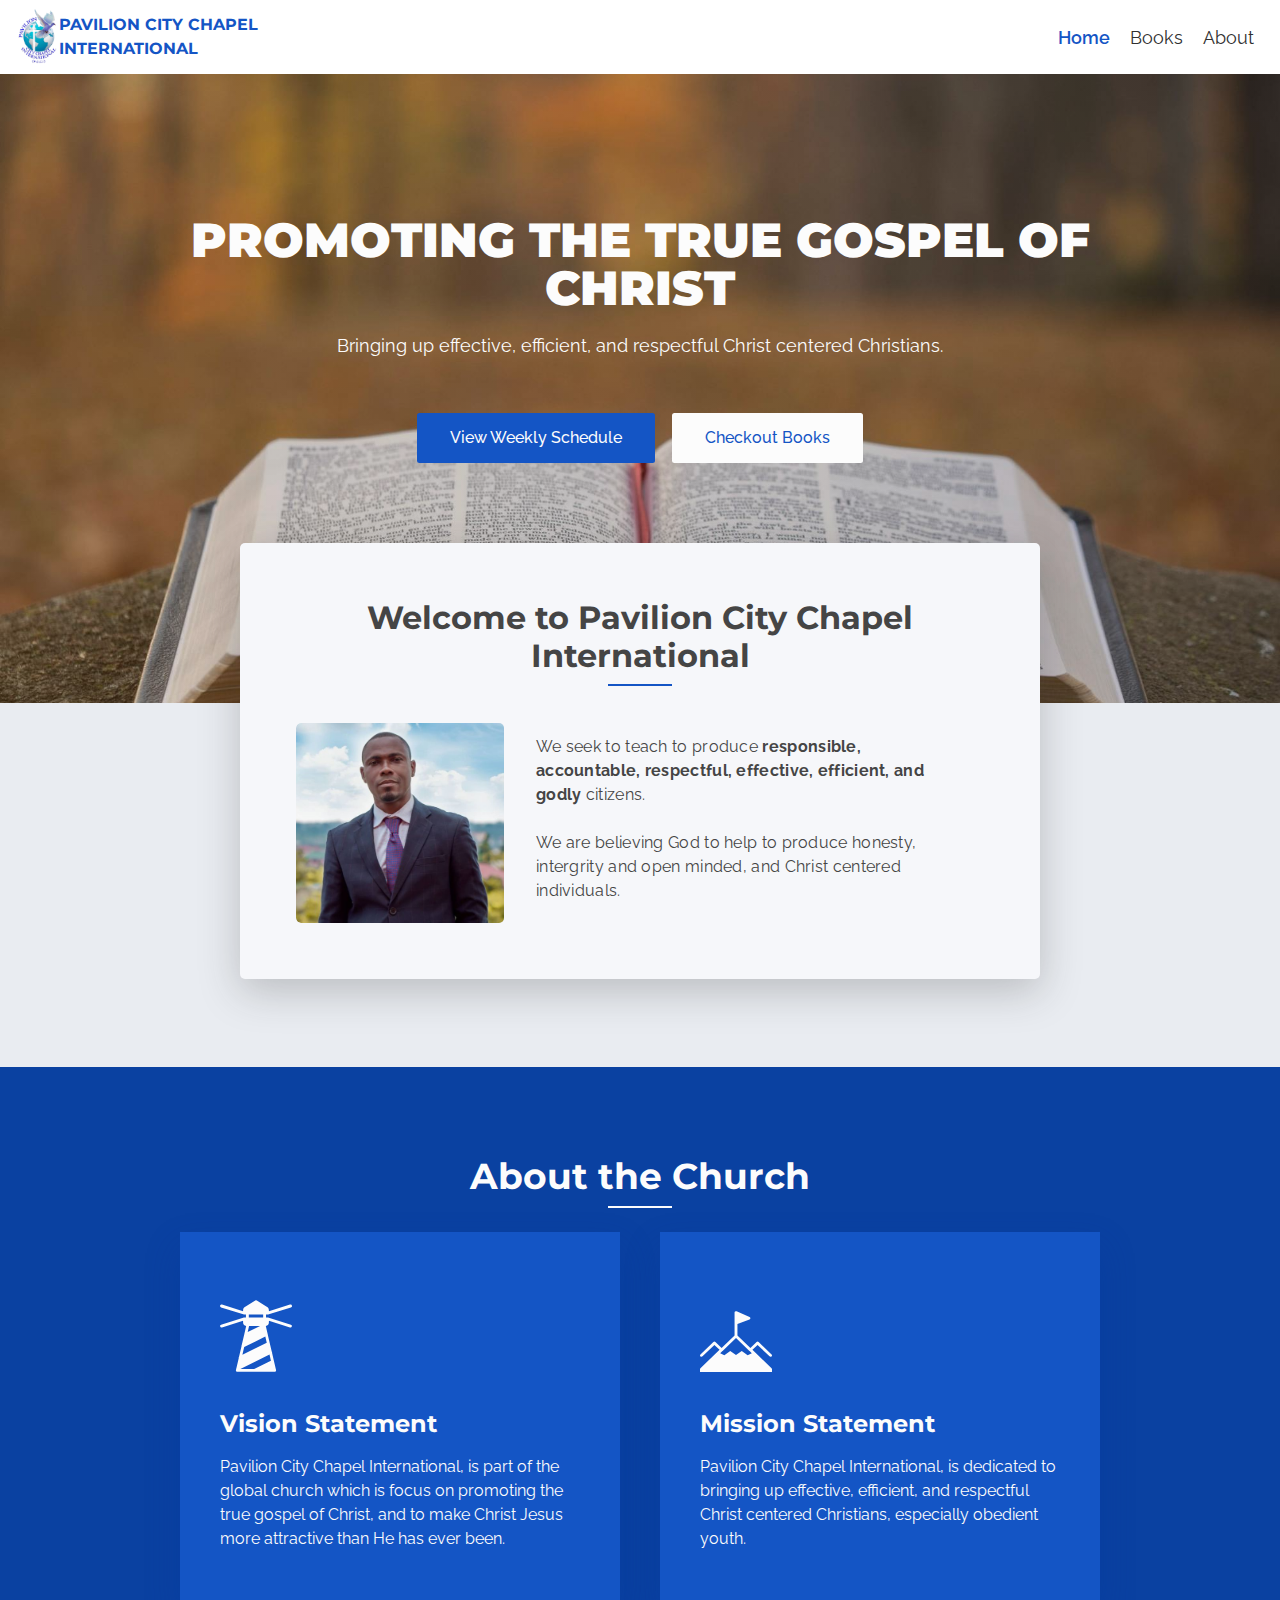
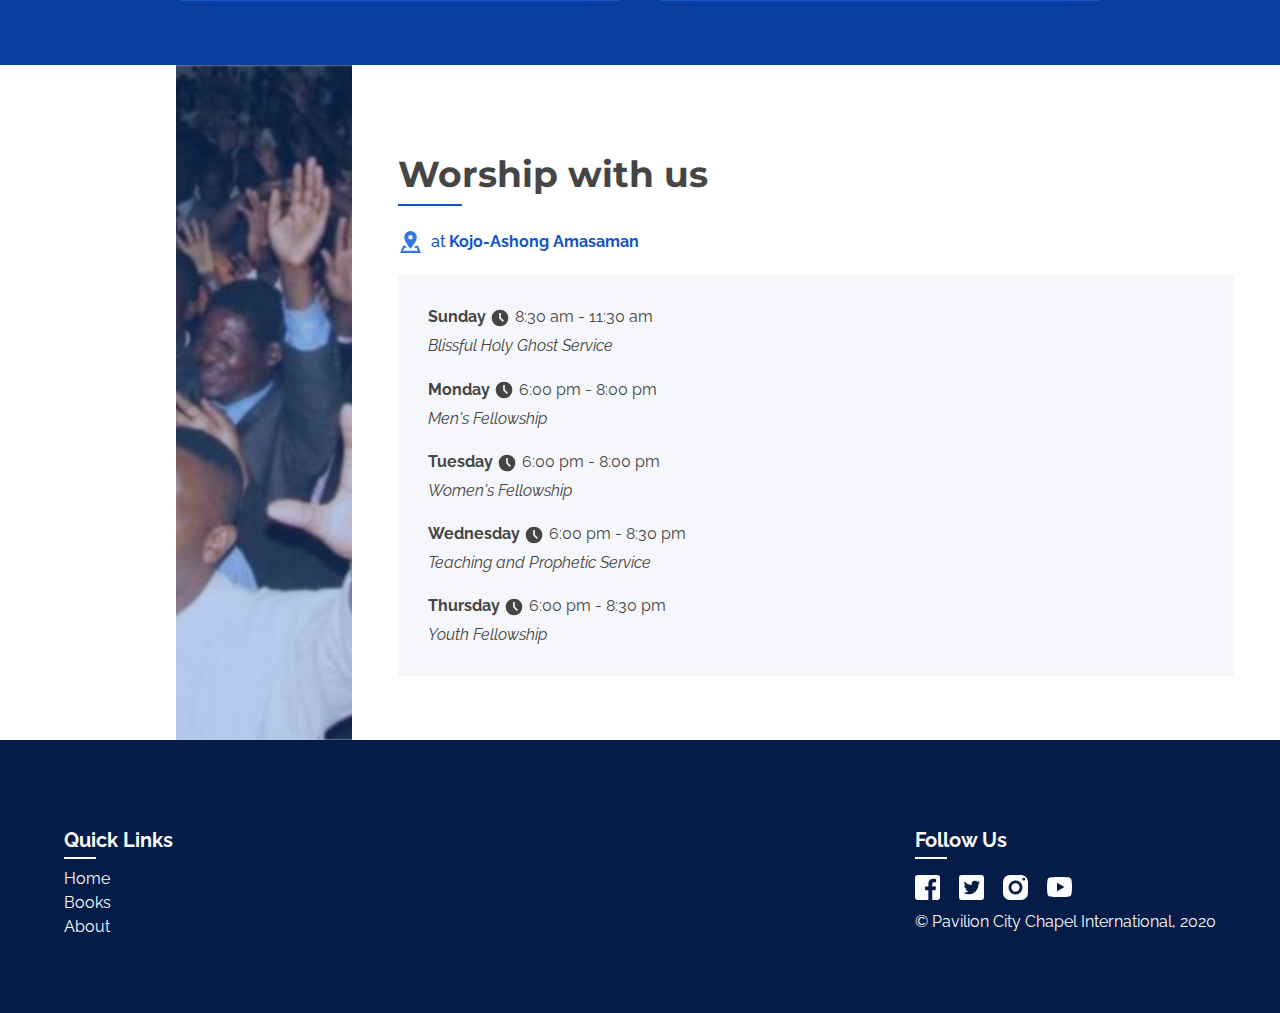
<file: index.html>
<!DOCTYPE html>
<html lang="en">
<head>
    <meta charset="UTF-8">
    <meta name="viewport" content="width=device-width, initial-scale=1.0">
    <meta name="keywords" content="Pavilion City, Pavilion City Chapel, Pavilion City Chapel International, Pavilion">
    <meta name="description" content="Pavilion City Chapel International is dedicated to bringing up effective, efficient, and respectful Christ centered Christians. Located at Kojo-Ashong Amasaman">
    <title>Pavilion City Chapel International</title>
    <link href="https://fonts.googleapis.com/css2?family=Montserrat:ital,wght@0,700;0,900&family=Raleway:ital,wght@0,400;0,500;0,700;1,400&display=swap" rel="stylesheet">    
    <link rel="stylesheet" href="https://stackpath.bootstrapcdn.com/bootstrap/4.5.2/css/bootstrap.min.css" integrity="sha384-JcKb8q3iqJ61gNV9KGb8thSsNjpSL0n8PARn9HuZOnIxN0hoP+VmmDGMN5t9UJ0Z" crossorigin="anonymous">
    <link rel="stylesheet" href="css/style.css">
    <link rel="apple-touch-icon" sizes="180x180" href="img/favicon_io/apple-touch-icon.png">
    <link rel="icon" type="image/png" sizes="32x32" href="img/favicon_io/favicon-32x32.png">
    <link rel="icon" type="image/png" sizes="16x16" href="img/favicon_io/favicon-16x16.png">
    <link rel="manifest" href="img/favicon_io/site.webmanifest">
</head>
<body>
    <!-- <div class="loader">
        <img src="./img/ripple.svg" alt=""loading>
    </div> -->
    <nav class="navbar navbar-expand-md">
        <a href="index.html" class="navbar-brand"><img src="./img/logosml.png" alt="logo"><span class="logolabel">Pavilion City Chapel <br>International</span></a>
        <button class="navbar-toggler" type="button" data-toggle="collapse" data-target="#navbarSupportedContent" aria-controls="navbarSupportedContent" aria-expanded="false" aria-label="Toggle navigation">
            <span class="navbar-toggler-icon"><img src="img/toggler.svg" alt="toggler"></span>
          </button>
        <div class="collapse navbar-collapse" id="navbarSupportedContent">
            <ul class="navbar-nav">
                <li class="nav-item active">
                  <a class="nav-link" href="index.html">Home</a>
                </li>
                <!-- <li class="nav-item">
                  <a class="nav-link" href="#">Sermons</a>
                </li> -->
                <li class="nav-item">
                  <a class="nav-link" href="books.html">Books</a>
                </li>
                <li class="nav-item">
                    <a class="nav-link" href="#about">About</a>
                </li>
                <!-- <li class="nav-item sep">
                    <a class="btn primary" href="#">Get in Touch</a>
                </li> -->
              </ul>
        </div>
    </nav>

    <header class="header">
        <div class="limit">
            <div class="content">
                <h1 class="main">Promoting the true Gospel of Christ
                </h1>
                <p class="aside">Bringing up effective, efficient, and respectful Christ centered Christians.</p>
            </div>
            <div class="ctas">
                <a href="#weekly" class="btn primary">View Weekly Schedule</a>
                <!-- <a href="#" class="btn primary">View Sermons</a> -->
                <a href="books.html" class="btn secondary">Checkout Books</a>
            </div>
        </div>
    </header>
    <section class="welcome__section">
        <div class="welcome__section-container">
            <h2>Welcome to Pavilion City Chapel
                International</h2>
            <div class="content--text">
                <p>We seek to teach to produce <span class="attention">responsible, accountable, respectful, effective, efficient, and godly</span> citizens. <br> <br>
                    We are believing God to help to produce honesty, intergrity and open minded, and Christ centered individuals.</p>
            </div>
            <figure class="content--pic">
                <img src="img/rev1.jpg" alt="minister">
            </figure>
        </div>
    </section>

    <section class="about" id="about">
        <h2>About the Church</h2>
        <div class="wrapper">
            <div class="vision about__card">
                <figure class="about__card--pic">
                    <img src="img/lighthouse.svg" alt="vision">
                </figure>
                <div class="about__card--text">
                    <h3>Vision Statement</h3>
                    <p>Pavilion City Chapel International, is part of the global church which is focus on promoting the true gospel of Christ, and to make Christ Jesus more attractive than He has ever been.</p>
                </div>
            </div>
            <div class="mission about__card">
                <figure class="about__card--pic">
                    <img src="img/mountain.svg" alt="mission">
                </figure>
                <div class="about__card--text">
                    <h3>Mission Statement</h3>
                    <p>Pavilion City Chapel International, is dedicated to bringing up effective, efficient, and respectful Christ centered Christians, especially obedient youth.</p>
                </div>
            </div>
        </div>
    </section>

    <section class="with-us" >
        <div class="pictwo"></div>
        <div class="content">
            <h2 id="weekly">Worship with us</h2>
            <div class="info">
                <!-- This is and every Sunday -->
                <div class="at">
                    <p><img src="img/locationico.svg" alt="location">at<span class="label">Kojo-Ashong Amasaman</span></p>
                    <!-- <p><img src="img/timeico.svg" alt="time"><span class="label">9:00 am</span></p> -->
                </div>
                <div class="schedule">
                    <div class="day">
                        <p class="weekday">Sunday</p>
                        <p class="time"><img src="img/timeico.svg" alt="time"><span class="label">8:30 am - 11:30 am</span></p>
                        <p class="name">Blissful Holy Ghost Service</p>
                    </div>
                    <div class="day">
                        <p class="weekday">Monday</p>
                        <p class="time"><img src="img/timeico.svg" alt="time"><span class="label">6:00 pm - 8:00 pm</span></p>
                        <p class="name">Men's Fellowship</p>
                    </div>
                    <div class="day">
                        <p class="weekday">Tuesday</p>
                        <p class="time"><img src="img/timeico.svg" alt="time"><span class="label">6:00 pm - 8:00 pm</span></p>
                        <p class="name">Women's Fellowship</p>
                    </div>
                    <div class="day">
                        <p class="weekday">Wednesday</p>
                        <p class="time"><img src="img/timeico.svg" alt="time"><span class="label">6:00 pm - 8:30 pm</span></p>
                        <p class="name">Teaching and Prophetic Service</p>
                    </div>
                    <div class="day">
                        <p class="weekday">Thursday</p>
                        <p class="time"><img src="img/timeico.svg" alt="time"><span class="label">6:00 pm - 8:30 pm</span></p>
                        <p class="name">Youth Fellowship</p>
                    </div>
                </div>
            </div>
        </div>
    </section>
    <footer>
        <div class="quicklinks">
            <h2>Quick Links</h2>
            <ul>
                <li><a href="index.html">Home</a></li>
                <!-- <li><a href="#">Sermons</a></li> -->
                <li><a href="books.html">Books</a></li>
                <li><a href="#about">About</a></li>
            </ul>
        </div>

        <div class="group">
            <div class="social">
                <h2>Follow Us</h2>
                <ul>
                    <li><a href="https://web.facebook.com/"><img src="./img/fb.svg" alt="facebook"></a></li>
                    <li><a href="https://twitter.com/"><img src="./img/tw.svg" alt="twitter"></a></li>
                    <li><a href="https://www.instagram.com/"><img src="./img/ig.svg" alt="instagram"></a></li>
                    <li><a href="https://www.youtube.com/"><img src="./img/yt.svg" alt="youtube"></a></li>
                </ul>
            </div>
    
            <div class="copyright">
                &copy; Pavilion City Chapel International, 2020
            </div>
        </div>
    </footer>


    <script src="https://code.jquery.com/jquery-3.5.1.slim.min.js" integrity="sha384-DfXdz2htPH0lsSSs5nCTpuj/zy4C+OGpamoFVy38MVBnE+IbbVYUew+OrCXaRkfj" crossorigin="anonymous"></script>
    <script src="https://cdn.jsdelivr.net/npm/popper.js@1.16.1/dist/umd/popper.min.js" integrity="sha384-9/reFTGAW83EW2RDu2S0VKaIzap3H66lZH81PoYlFhbGU+6BZp6G7niu735Sk7lN" crossorigin="anonymous"></script>
    <script src="https://stackpath.bootstrapcdn.com/bootstrap/4.5.2/js/bootstrap.min.js" integrity="sha384-B4gt1jrGC7Jh4AgTPSdUtOBvfO8shuf57BaghqFfPlYxofvL8/KUEfYiJOMMV+rV" crossorigin="anonymous"></script>
    <script src="js/main.js"></script>
    <script>
        // let loader = document.querySelector('.loader');
        
        // document.addEventListener("DOMContentLoaded", function() {
        //     setTimeout(function(){
        //         loader.style.display = "none";
        //     }, 0)
        // })
    </script>
</body>
</html>
</file>
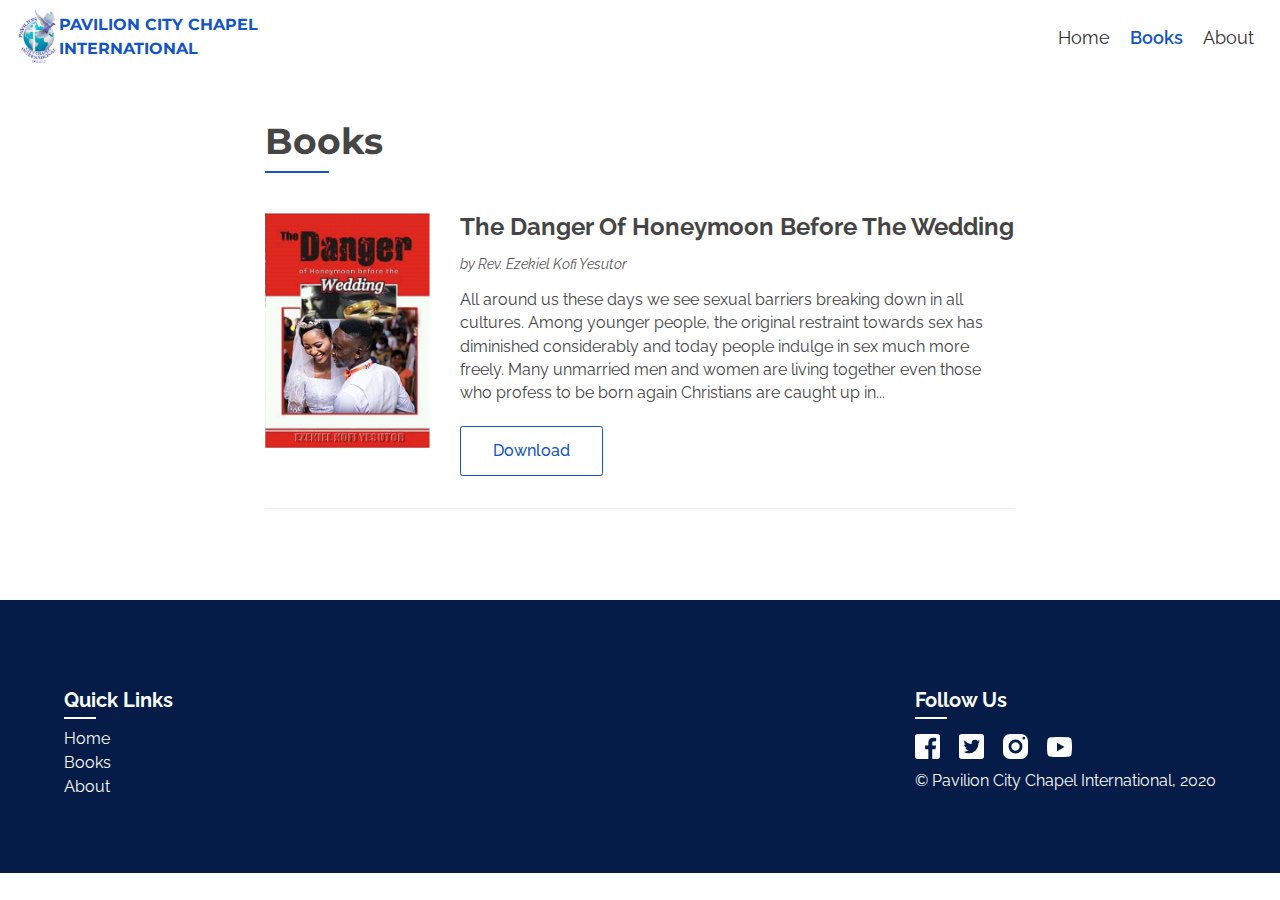
<file: books.html>
<!DOCTYPE html>
<html lang="en">
<head>
    <meta charset="UTF-8">
    <meta name="viewport" content="width=device-width, initial-scale=1.0">
    <meta name="keywords" content="Pavilion City, Pavilion City Chapel, Pavilion City Chapel International, Pavilion">
    <meta name="description" content="Pavilion City Chapel International is dedicated to bringing up effective, efficient, and respectful Christ centered Christians. Located at Kojo-Ashong Amasaman">
    <title>Pavilion City Chapel International</title>
    <link href="https://fonts.googleapis.com/css2?family=Montserrat:ital,wght@0,500;0,700;0,900&family=Raleway:ital,wght@0,400;0,500;0,700;1,400&display=swap" rel="stylesheet">    
    <link rel="stylesheet" href="https://stackpath.bootstrapcdn.com/bootstrap/4.5.2/css/bootstrap.min.css" integrity="sha384-JcKb8q3iqJ61gNV9KGb8thSsNjpSL0n8PARn9HuZOnIxN0hoP+VmmDGMN5t9UJ0Z" crossorigin="anonymous">
    <link rel="stylesheet" href="css/style.css">
    <link rel="apple-touch-icon" sizes="180x180" href="img/favicon_io/apple-touch-icon.png">
    <link rel="icon" type="image/png" sizes="32x32" href="img/favicon_io/favicon-32x32.png">
    <link rel="icon" type="image/png" sizes="16x16" href="img/favicon_io/favicon-16x16.png">
    <link rel="manifest" href="img/favicon_io/site.webmanifest">
</head>
<body>
    <!-- <div class="loader">
        <img src="./img/ripple.svg" alt=""loading>
    </div> -->
    <nav class="navbar navbar-expand-md">
        <a href="index.html" class="navbar-brand"><img src="./img/logosml.png" alt="logo"><span class="logolabel">Pavilion City Chapel <br>International</span></a>
        <button class="navbar-toggler" type="button" data-toggle="collapse" data-target="#navbarSupportedContent" aria-controls="navbarSupportedContent" aria-expanded="false" aria-label="Toggle navigation">
            <span class="navbar-toggler-icon"><img src="img/toggler.svg" alt="toggler"></span>
          </button>
        <div class="collapse navbar-collapse" id="navbarSupportedContent">
            <ul class="navbar-nav">
                <li class="nav-item">
                  <a class="nav-link" href="index.html">Home</a>
                </li>
                <!-- <li class="nav-item">
                  <a class="nav-link" href="#">Sermons</a>
                </li> -->
                <li class="nav-item active">
                  <a class="nav-link" href="books.html">Books</a>
                </li>
                <li class="nav-item">
                    <a class="nav-link" href="index.html#about">About</a>
                </li>
                <!-- <li class="nav-item sep">
                    <a class="btn primary" href="#">Get in Touch</a>
                </li> -->
              </ul>
        </div>
    </nav>
    <main>
        <div class="container px-4 px-md-0">
            <div class="books-container px-3 px-md-0">
                <h1>Books</h1>
                <article>
                        <div class="row">
                            <div class="col-sm-4 col-lg-3 img-cont">
                                <img src="img/dangers.PNG" alt="" class="book-img">
                            </div>
                            <div class="col-sm-8 col-lg-9 mt-5 mt-sm-0">
                                <div class="details">
                                    <b class="book-title">The danger of honeymoon before the wedding</b><br>
                                    <small>by Rev. Ezekiel Kofi Yesutor</small>
                                    <p class="intro">
                                        All around us these days we see sexual barriers breaking down in all cultures. Among younger
people, the original restraint towards sex has diminished considerably and today people
indulge in sex much more freely. Many unmarried men and women are living together even
those who profess to be born again Christians are caught up in...
                                    </p>
                                    <a href="https://drive.google.com/uc?export=download&id=199gC8esQcf5OOHjd11bpw8G7dmYL09oA" class="btn secondary ml-auto">Download</a>
                                </div>
                            </div>
                        </div>
                    </article>
                </div>
        </div>

    </main>
    <footer>
        <div class="quicklinks">
            <h2>Quick Links</h2>
            <ul>
                <li><a href="index.html">Home</a></li>
                <!-- <li><a href="#">Sermons</a></li> -->
                <li><a href="books.html">Books</a></li>
                <li><a href="index.html#about">About</a></li>
            </ul>
        </div>

        <div class="group">
            <div class="social">
                <h2>Follow Us</h2>
                <ul>
                    <li><a href="https://web.facebook.com/"><img src="./img/fb.svg" alt="facebook"></a></li>
                    <li><a href="https://twitter.com/"><img src="./img/tw.svg" alt="twitter"></a></li>
                    <li><a href="https://www.instagram.com/"><img src="./img/ig.svg" alt="instagram"></a></li>
                    <li><a href="https://www.youtube.com/"><img src="./img/yt.svg" alt="youtube"></a></li>
                </ul>
            </div>
    
            <div class="copyright">
                &copy; Pavilion City Chapel International, 2020
            </div>
        </div>
    </footer>


    <script src="https://code.jquery.com/jquery-3.5.1.slim.min.js" integrity="sha384-DfXdz2htPH0lsSSs5nCTpuj/zy4C+OGpamoFVy38MVBnE+IbbVYUew+OrCXaRkfj" crossorigin="anonymous"></script>
    <script src="https://cdn.jsdelivr.net/npm/popper.js@1.16.1/dist/umd/popper.min.js" integrity="sha384-9/reFTGAW83EW2RDu2S0VKaIzap3H66lZH81PoYlFhbGU+6BZp6G7niu735Sk7lN" crossorigin="anonymous"></script>
    <script src="https://stackpath.bootstrapcdn.com/bootstrap/4.5.2/js/bootstrap.min.js" integrity="sha384-B4gt1jrGC7Jh4AgTPSdUtOBvfO8shuf57BaghqFfPlYxofvL8/KUEfYiJOMMV+rV" crossorigin="anonymous"></script>
    <script src="js/main.js"></script>
    <script>
        // let loader = document.querySelector('.loader');
        
        // document.addEventListener("DOMContentLoaded", function() {
        //     setTimeout(function(){
        //         loader.style.display = "none";
        //     }, 0)
        // })
    </script>
</body>
</html>
</file>
<file: css/style.css>
.loader {
  background-color: #d41c1c;
  display: flex;
  width: 100vw;
  height: 100vh;
  justify-content: center;
  align-content: center;
  position: fixed;
  z-index: 1000;
}

.navbar {
  background-color: #fff;
  padding: 0.8rem 1.6rem;
  position: fixed;
  width: 100%;
  z-index: 1000;
  top: 0;
}
.navbar.over {
  box-shadow: 0 16px 60px rgba(60, 60, 60, 0.11);
}
.navbar-brand {
  display: inline-flex;
  text-transform: uppercase;
  align-items: center;
}
.navbar-brand img {
  height: 6rem;
}
.navbar-brand .logolabel {
  display: inline-block;
  color: #1455c5;
}
.navbar-nav {
  padding: 1.5rem 0 0;
}
.navbar-nav li {
  padding: 1rem 0 1rem;
  text-align: center;
}
.navbar-nav li.active {
  background-color: #e9ecf1;
}
.navbar-nav li.active a {
  font-weight: 600;
  color: #1455c5;
}
.navbar-nav li.active a:hover {
  color: #0a41a1;
}
.navbar-nav li:hover a {
  color: #0a41a1;
}
.navbar-nav .sep {
  border-top: 1px solid rgba(20, 85, 197, 0.3);
}
@media only screen and (min-width: 768px) {
  .navbar {
    padding: 0.4rem 1.6rem;
  }
  .navbar #navbarSupportedContent {
    justify-content: flex-end;
  }
  .navbar-nav {
    padding-top: 0px;
  }
  .navbar-nav li {
    padding: 0.2rem 0.5rem;
    align-self: center;
  }
  .navbar-nav li.active {
    background-color: #fff;
  }
  .navbar-nav li.active a {
    color: #1455c5;
  }
  .navbar-nav .sep {
    border-top: none;
  }
}

.header {
  background-image: linear-gradient(45deg, rgba(204, 142, 42, 0.2), rgba(48, 48, 48, 0.3)), url("../img/headerbg1.jpg");
  background-position: center 0;
  min-height: 40rem;
  background-size: auto 110%;
  padding: 12rem 3rem 9.6rem;
  margin-top: 70px;
  z-index: 50;
  position: relative;
}
.header .ctas {
  width: 90%;
  margin: 3.2rem auto 0rem;
}
@media only screen and (min-width: 540px) {
  .header {
    padding: 10.5rem 3rem 14.8rem;
    min-height: 50rem;
    background-size: cover;
    background-position: center;
  }
  .header .ctas {
    display: flex;
    justify-content: space-around;
    width: 42.4rem;
  }
}
@media only screen and (min-width: 645px) {
  .header {
    background-image: linear-gradient(45deg, rgba(204, 142, 42, 0.2), rgba(48, 48, 48, 0.3)), url("../img/headerbg1.jpg");
    padding: 14.6rem 3rem 24rem;
  }
  .header .ctas {
    width: 46.4rem;
  }
}

.navbar-toggler {
  padding: 5px;
}
.navbar-toggler-icon {
  margin: auto;
  width: 3.5rem;
  height: 2.7rem;
}
.navbar-toggler-icon img {
  width: 100%;
}

.navbar-nav .nav-item .btn.primary {
  background-color: #1455c5;
  color: #fcfcfc;
  display: block;
  font-size: 1.6rem;
  padding: 1.2rem;
  font-weight: 500;
  font-size: 1.6rem;
}
@media only screen and (min-width: 540px) {
  .navbar-nav .nav-item .btn.primary {
    padding: 1.2rem 2.4rem;
    display: inline-block;
  }
}
@media only screen and (min-width: 645px) {
  .navbar-nav .nav-item .btn.primary {
    padding: 1.2rem 3.2rem;
    display: inline-block;
  }
}
.navbar-nav .nav-item .btn.primary:hover {
  background-color: #0a41a1;
}
@media only screen and (min-width: 768px) {
  .navbar-nav .nav-item .btn.primary {
    padding: 1.2rem 2.4rem;
  }
}

.ctas > * {
  display: block;
  font-size: 1.6rem;
}
.ctas .primary {
  display: block;
  font-size: 1.6rem;
  padding: 1.2rem;
  font-weight: 500;
  background-color: #1455c5;
  color: #fcfcfc;
}
@media only screen and (min-width: 540px) {
  .ctas .primary {
    padding: 1.2rem 2.4rem;
    display: inline-block;
  }
}
@media only screen and (min-width: 645px) {
  .ctas .primary {
    padding: 1.2rem 3.2rem;
    display: inline-block;
  }
}
.ctas .primary:hover {
  background-color: #0a41a1;
}
.ctas .secondary {
  display: block;
  font-size: 1.6rem;
  padding: 1.2rem;
  font-weight: 500;
  background-color: #fcfcfc;
  color: #1455c5;
  margin-top: 2rem;
  padding: 16px 48px;
}
@media only screen and (min-width: 540px) {
  .ctas .secondary {
    padding: 1.2rem 2.4rem;
    display: inline-block;
  }
}
@media only screen and (min-width: 645px) {
  .ctas .secondary {
    padding: 1.2rem 3.2rem;
    display: inline-block;
  }
}
.ctas .secondary:hover {
  background-color: #e9ecf1;
}
@media only screen and (min-width: 540px) {
  .ctas .secondary {
    margin-top: 0;
  }
  .ctas .secondary:hover {
    background-color: #e9ecf1;
  }
}

.books-container .primary {
  display: block;
  font-size: 1.6rem;
  padding: 1.2rem;
  font-weight: 500;
  background-color: #1455c5;
  color: #fcfcfc;
}
@media only screen and (min-width: 540px) {
  .books-container .primary {
    padding: 1.2rem 2.4rem;
    display: inline-block;
  }
}
@media only screen and (min-width: 645px) {
  .books-container .primary {
    padding: 1.2rem 3.2rem;
    display: inline-block;
  }
}
.books-container .primary:hover {
  background-color: #0a41a1;
}
.books-container .secondary {
  display: block;
  font-size: 1.6rem;
  padding: 1.2rem;
  font-weight: 500;
  color: #1455c5;
  border: 1px solid #1455c5;
  margin-top: 12px;
  padding: 16px 32px;
}
@media only screen and (min-width: 540px) {
  .books-container .secondary {
    padding: 1.2rem 2.4rem;
    display: inline-block;
  }
}
@media only screen and (min-width: 645px) {
  .books-container .secondary {
    padding: 1.2rem 3.2rem;
    display: inline-block;
  }
}
.books-container .secondary:hover {
  background-color: #1455c5;
  color: #fff;
}
.books-container .secondary:active {
  background-color: #06369d;
  color: #fff;
}
@media screen and (max-width: 575px) {
  .books-container .secondary {
    display: flex;
    justify-content: center;
    margin-top: 24px;
  }
}

footer {
  background-color: #041C47;
  padding: 8.8rem 6.4rem 6.4rem;
}
footer > *:not(:first-child) {
  margin-top: 4.8rem;
}
footer .social ul {
  margin-top: 1.5rem;
}
footer .social ul li {
  display: inline-block;
}
footer .social ul li:not(:first-child) {
  margin-left: 1.5rem;
}
@media only screen and (min-width: 645px) {
  footer {
    display: grid;
    grid-template-columns: repeat(2, 1fr);
  }
  footer > * {
    grid-column: span 1;
  }
  footer > *:not(:first-child) {
    margin-top: 0;
  }
}
@media only screen and (min-width: 845px) {
  footer {
    grid-template-columns: repeat(3, 1fr);
  }
  footer .group {
    grid-column: -1;
  }
}
@media only screen and (min-width: 992px) {
  footer {
    grid-template-columns: repeat(4, 1fr);
  }
  footer .group {
    grid-column: -1;
  }
}

html {
  font-size: 10px;
  scroll-behavior: smooth;
}

body {
  font-size: 1.6rem;
  font-family: "Raleway";
  color: #454545;
}

.navbar-brand {
  font-family: "Montserrat";
  font-size: 1.6rem;
  font-weight: 700;
}
.navbar-nav li {
  font-size: 1.8rem;
}
.navbar-nav li a {
  color: #303030;
}

.header .content {
  color: #fcfcfc;
  text-align: center;
}
.header .content .main {
  font-family: "Montserrat";
  font-weight: 900;
  font-size: 4rem;
  line-height: 110%;
  position: relative;
  text-transform: uppercase;
  margin-bottom: 2rem;
  color: #fcfcfc;
}
.header .content .aside {
  font-family: "Raleway";
  font-size: 1.8rem;
  margin-bottom: 5.4rem;
}
@media only screen and (min-width: 768px) {
  .header .content .main {
    font-size: 4.8rem;
    line-height: 100%;
  }
}

/******************************/
/*******Welcome****************/
/******************************/
.welcome__section-container h2 {
  font-weight: 700;
  font-family: "Montserrat";
  text-align: center;
  font-size: 3.2rem;
}
.welcome__section-container h2::after {
  content: "";
  height: 2px;
  width: 6.4rem;
  background-color: #1455c5;
  display: block;
  margin: 0.8rem auto 2.4rem;
}
.welcome__section-container .content--text {
  line-height: 2.4rem;
  font-size: 1.6rem;
  font-weight: 400;
  letter-spacing: 0.3px;
  padding: 0 1.6rem;
}
.welcome__section-container .content--text .attention {
  font-weight: 700;
}

.about h2 {
  font-family: "Montserrat", "Segoe UI";
  color: #454545;
  font-size: 3.2rem;
  font-weight: 700;
  text-align: center;
  color: #fcfcfc;
}
@media only screen and (min-width: 768px) {
  .about h2 {
    font-size: 3.6rem;
  }
}
.about h2::after {
  content: "";
  height: 2px;
  width: 6.4rem;
  background-color: #1455c5;
  display: block;
  margin: 0.8rem auto 2.4rem;
  background-color: #fcfcfc;
}
.about__card--text h3 {
  font-family: "Montserrat";
  font-weight: 700;
  margin-bottom: 1.6rem;
  font-size: 2.4rem;
}

.with-us .content h2 {
  font-weight: 700;
  font-family: "Montserrat";
  font-size: 3.2rem;
}
@media only screen and (min-width: 768px) {
  .with-us .content h2 {
    font-size: 3.6rem;
  }
}
.with-us .content h2::after {
  content: "";
  height: 2px;
  width: 6.4rem;
  background-color: #1455c5;
  display: block;
  margin: 0.8rem 0 2.4rem;
}
.with-us .content .info p {
  margin: 0;
  line-height: 145%;
}
.with-us .content .info .at {
  font-weight: 500;
  color: #1455c5;
}
.with-us .content .info .at .label {
  font-weight: 700;
}
.with-us .content .info .weekday {
  font-weight: 700;
  margin: 0;
}
.with-us .content .info .name {
  font-style: italic;
  margin-top: 0.5rem;
}

/******************************/
/*******Welcome****************/
/******************************/
footer > * {
  color: #fcfcfc;
}
footer > * h2 {
  font-weight: 700;
  color: #fcfcfc;
}
footer > * h2::after {
  content: "";
  height: 2px;
  width: 6.4rem;
  background-color: #1455c5;
  display: block;
  width: 3.2rem;
  background-color: #fff;
  margin: 0.5rem 0 0.8rem;
}
footer > * ul {
  list-style: none;
  padding: 0;
}
footer > * ul li a {
  color: #fcfcfc;
}

@media screen and (min-width: 992px) {
  article p, article ul {
    font-size: 18px;
    line-height: 160%;
  }
}
article .book-title {
  font-weight: 700;
  font-size: 24px;
  text-transform: capitalize;
  line-height: 1.2;
}
article small {
  font-style: italic;
  font-size: 14px;
  color: #555;
  margin-top: 12px;
  display: inline-block;
}
article .intro {
  font-size: 16px;
  line-height: 145%;
  margin-top: 12px;
}

.books-container h1 {
  font-weight: 700;
  font-family: "Montserrat";
  font-size: 3.2rem;
}
@media only screen and (min-width: 768px) {
  .books-container h1 {
    font-size: 3.6rem;
  }
}
.books-container h1::after {
  content: "";
  height: 2px;
  width: 6.4rem;
  background-color: #1455c5;
  display: block;
  margin: 0.8rem 0 2.4rem;
}

.limit {
  width: 95%;
  margin: 0 auto;
}
@media only screen and (min-width: 768px) {
  .limit {
    width: 90%;
    margin: 0 auto;
  }
}
@media only screen and (min-width: 992px) {
  .limit {
    width: 90rem;
    margin: 0 auto;
  }
}

.welcome__section {
  background-color: #e9ecf1;
}
.welcome__section-container {
  padding: 8.8rem 3.2rem 5.6rem;
  margin: 0 auto;
  background-color: #f6f7fa;
  display: grid;
  grid-template-rows: repeat(3, auto);
}
.welcome__section-container .content--pic {
  grid-row: 2/span 1;
  margin-bottom: 3.2rem;
  border-radius: 5px;
  display: flex;
  justify-content: center;
}
.welcome__section-container .content--pic img {
  width: 100%;
}
@media only screen and (min-width: 645px) {
  .welcome__section {
    padding-bottom: 8.8rem;
  }
  .welcome__section-container {
    padding: 5.4rem 4.8rem 4rem;
    width: 80%;
    max-width: 65.6rem;
    margin: -16rem auto 0;
    box-shadow: 0 1.2rem 4rem rgba(48, 48, 48, 0.25);
    grid-template-columns: repeat(3, 1fr);
    border-radius: 5px;
    z-index: 100;
    position: relative;
  }
  .welcome__section-container h2 {
    grid-column: span 3;
  }
  .welcome__section-container .content--text {
    padding-left: 2.4rem;
    grid-column: 2/span 2;
  }
  .welcome__section-container .content--pic {
    grid-row: 2/span 1;
    grid-column: 1/span 1;
    margin-top: 8px;
    margin-bottom: 0;
    overflow: hidden;
    max-height: 20rem;
  }
  .welcome__section-container .content--pic img {
    height: 100%;
    width: auto;
    margin: 0 auto;
    max-height: 20rem;
    border-radius: 5px;
  }
}
@media only screen and (min-width: 992px) {
  .welcome__section-container {
    box-sizing: border-box;
    padding: 5.6rem;
    max-width: 80rem;
    margin: -16rem auto 0;
    box-shadow: 0 1.2rem 4rem rgba(48, 48, 48, 0.25);
    column-gap: 3.2rem;
    border-radius: 5px;
  }
  .welcome__section-container .content--text {
    display: flex;
    align-items: center;
    padding-left: 0;
  }
  .welcome__section-container .content--text p {
    margin-bottom: 0;
  }
  .welcome__section-container .content--pic {
    grid-row: 2/span 1;
    max-width: 68rem;
    display: block;
  }
  .welcome__section-container .content--pic img {
    height: 100%;
    margin: 0 auto;
    max-height: 32rem;
    overflow: hidden;
  }
}

/******************************/
/************About  ***********/
/******************************/
.about {
  padding: 8.8rem 2rem 6.4rem;
  background-color: #0a41a1;
}
.about .wrapper {
  display: grid;
  grid-template-columns: repeat(1, 1fr);
  grid-template-rows: repeat(2, 1fr);
  row-gap: 5.6rem;
  margin: 2.4rem auto 0;
  width: 95%;
  max-width: 48rem;
}
.about__card {
  box-shadow: 0 1.6rem 3.2rem rgba(6, 54, 157, 0.3);
  padding: 4rem;
  background-color: #1455c5;
  color: #fcfcfc;
}
.about__card--pic {
  display: flex;
  align-content: center;
  min-height: 12.8rem;
}
.about__card.vision {
  grid-column: span 2;
}
.about__card.mission {
  grid-column: span 2;
}
@media only screen and (min-width: 768px) {
  .about .wrapper {
    grid-template-columns: repeat(2, 1fr);
    grid-template-rows: repeat(1, 1fr);
    max-width: 92rem;
    gap: 4rem;
  }
  .about__card.vision {
    grid-column: span 1;
    grid-row: span 2;
  }
  .about__card.mission {
    grid-column: span 1;
    grid-row: span 2;
  }
}

/******************************/
/************With Us***********/
/******************************/
.with-us {
  position: relative;
  display: grid;
  grid-template-columns: 3.6rem auto;
}
.with-us .pictwo {
  background-image: linear-gradient(to right, rgba(20, 85, 197, 0.55), rgba(20, 85, 197, 0.55)), url("../img/worship.jpg");
  height: 100%;
  grid-column: 1/span 1;
  background-size: cover;
  background-position: right;
}
.with-us .content {
  padding: 8.8rem 3.2rem 6.4rem;
}
.with-us .content .info .at {
  margin-top: 2rem;
}
.with-us .content .info .at p {
  margin-bottom: 0.7rem;
}
.with-us .content .info .at p img {
  width: 2.5rem;
  margin-right: 0.8rem;
}
.with-us .content .info .at p .label {
  margin-left: 0.3rem;
}
.with-us .content .info .schedule {
  background-color: #f6f7fa;
  margin-top: 2rem;
  padding: 3rem;
}
.with-us .content .info .schedule .day:not(:last-child) {
  margin-bottom: 2rem;
}
.with-us .content .info .schedule .day .time img {
  width: 2rem;
  margin-right: 0.5rem;
}
@media only screen and (min-width: 768px) {
  .with-us {
    grid-template-columns: minmax(4rem, 9.6rem) 14.4rem minmax(auto, 50rem);
  }
  .with-us .pictwo {
    background-image: linear-gradient(to right, rgba(20, 85, 197, 0.3), rgba(20, 85, 197, 0.3)), url("../img/worship.jpg");
    height: 100%;
    grid-column: 2/span 1;
    background-size: cover;
    background-repeat: no-repeat;
    background-position: left;
  }
  .with-us .content .schedule .day .weekday {
    display: inline-block;
  }
  .with-us .content .schedule .day .time {
    display: inline-block;
  }
}
@media only screen and (min-width: 992px) {
  .with-us {
    grid-template-columns: minmax(14.4rem, 17.6rem) 17.6rem minmax(auto, auto);
  }
  .with-us .pictwo {
    background-image: linear-gradient(to right, rgba(20, 85, 197, 0.3), rgba(20, 85, 197, 0.3)), url("../img/worship.jpg");
    height: 100%;
    grid-column: 2/span 1;
    background-size: cover;
    background-repeat: no-repeat;
    background-position: left;
  }
  .with-us .content {
    width: 97%;
    max-width: 90rem;
    margin: 0 auto;
  }
  .with-us .content .schedule .day .weekday {
    display: inline-block;
  }
  .with-us .content .schedule .day .time {
    display: inline-block;
  }
}

.books-container {
  padding: 12rem 0 5rem;
  max-width: 750px;
  margin: auto;
  min-height: 60rem;
}
.books-container article {
  padding: 16px 0 32px;
  border-bottom: 1px solid #e9ecf1;
}
.books-container article .btn-sec {
  margin-top: 1rem;
}

.book-img {
  width: 100%;
  max-width: 300px;
  display: flex;
  align-self: flex-start;
}
@media screen and (max-width: 575px) {
  .book-img {
    max-width: 240px;
  }
}

.img-cont {
  display: flex;
}

/*# sourceMappingURL=style.css.map */
</file>
